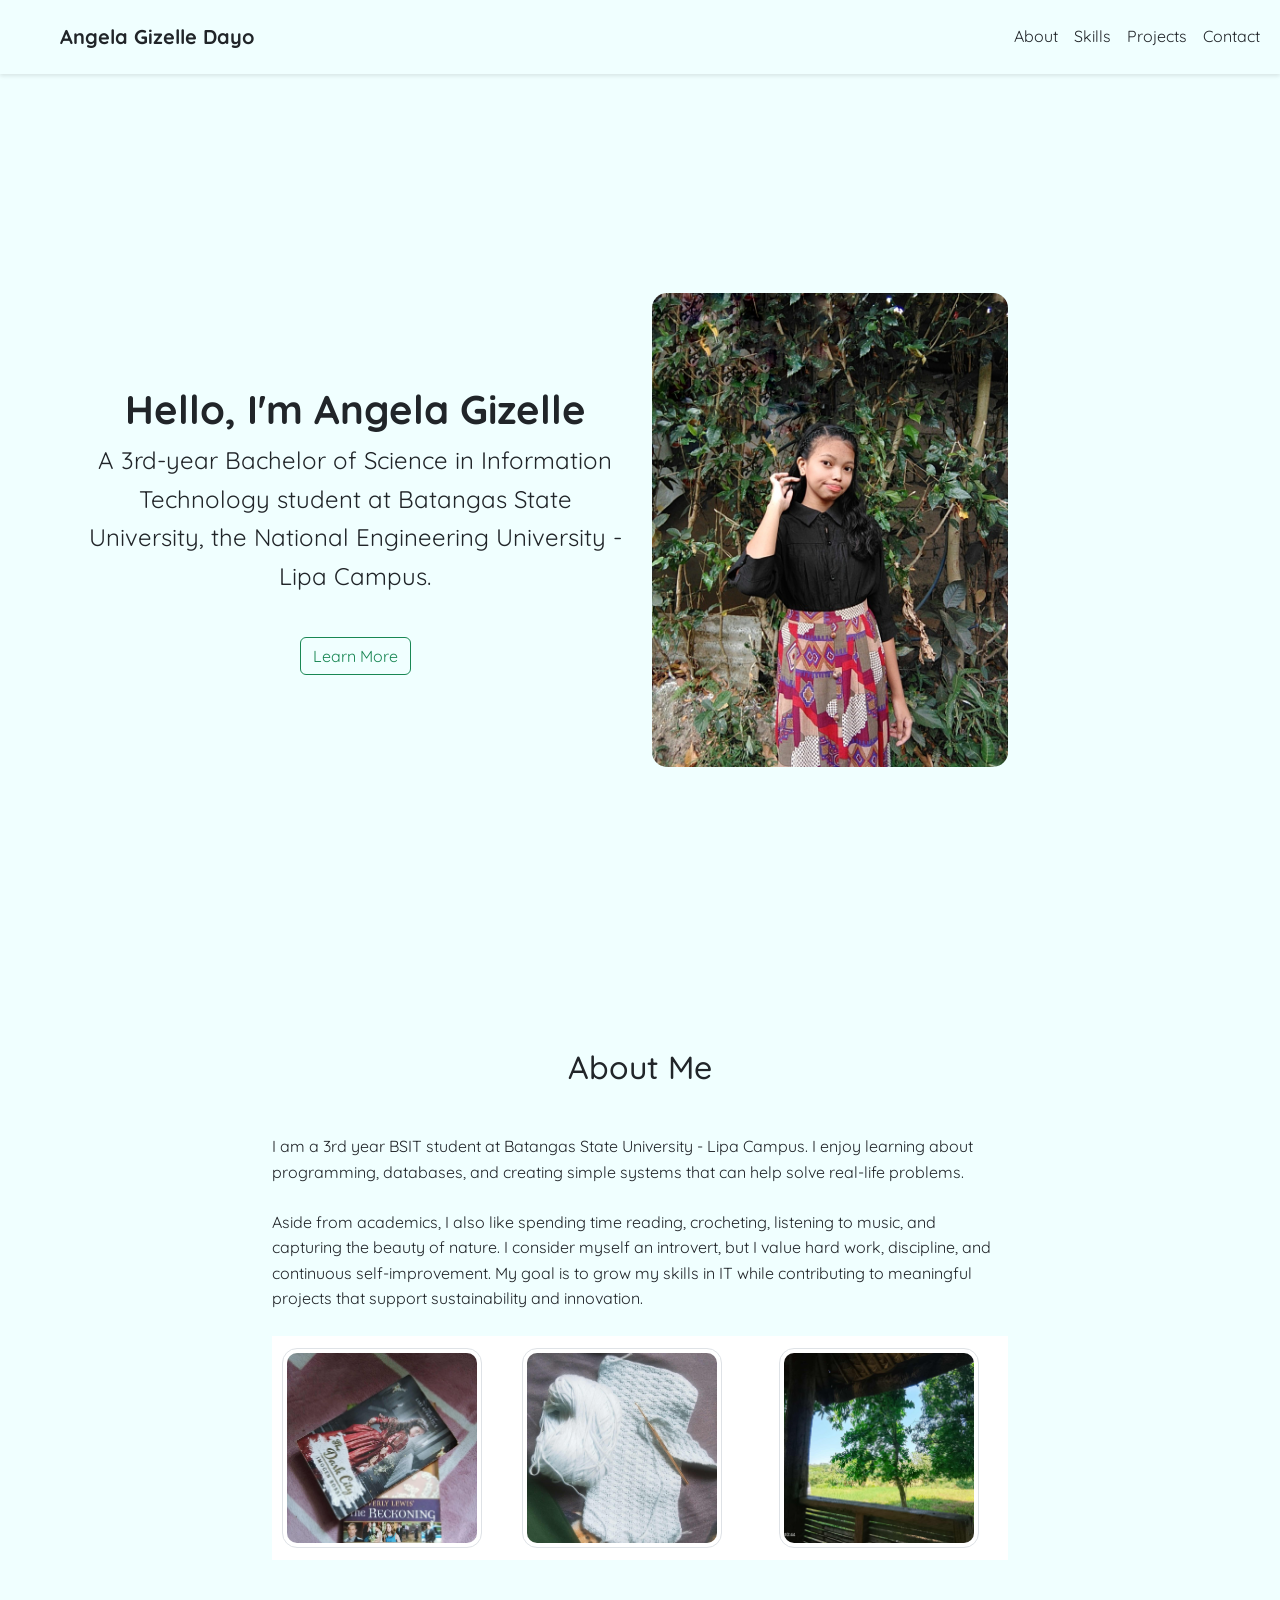
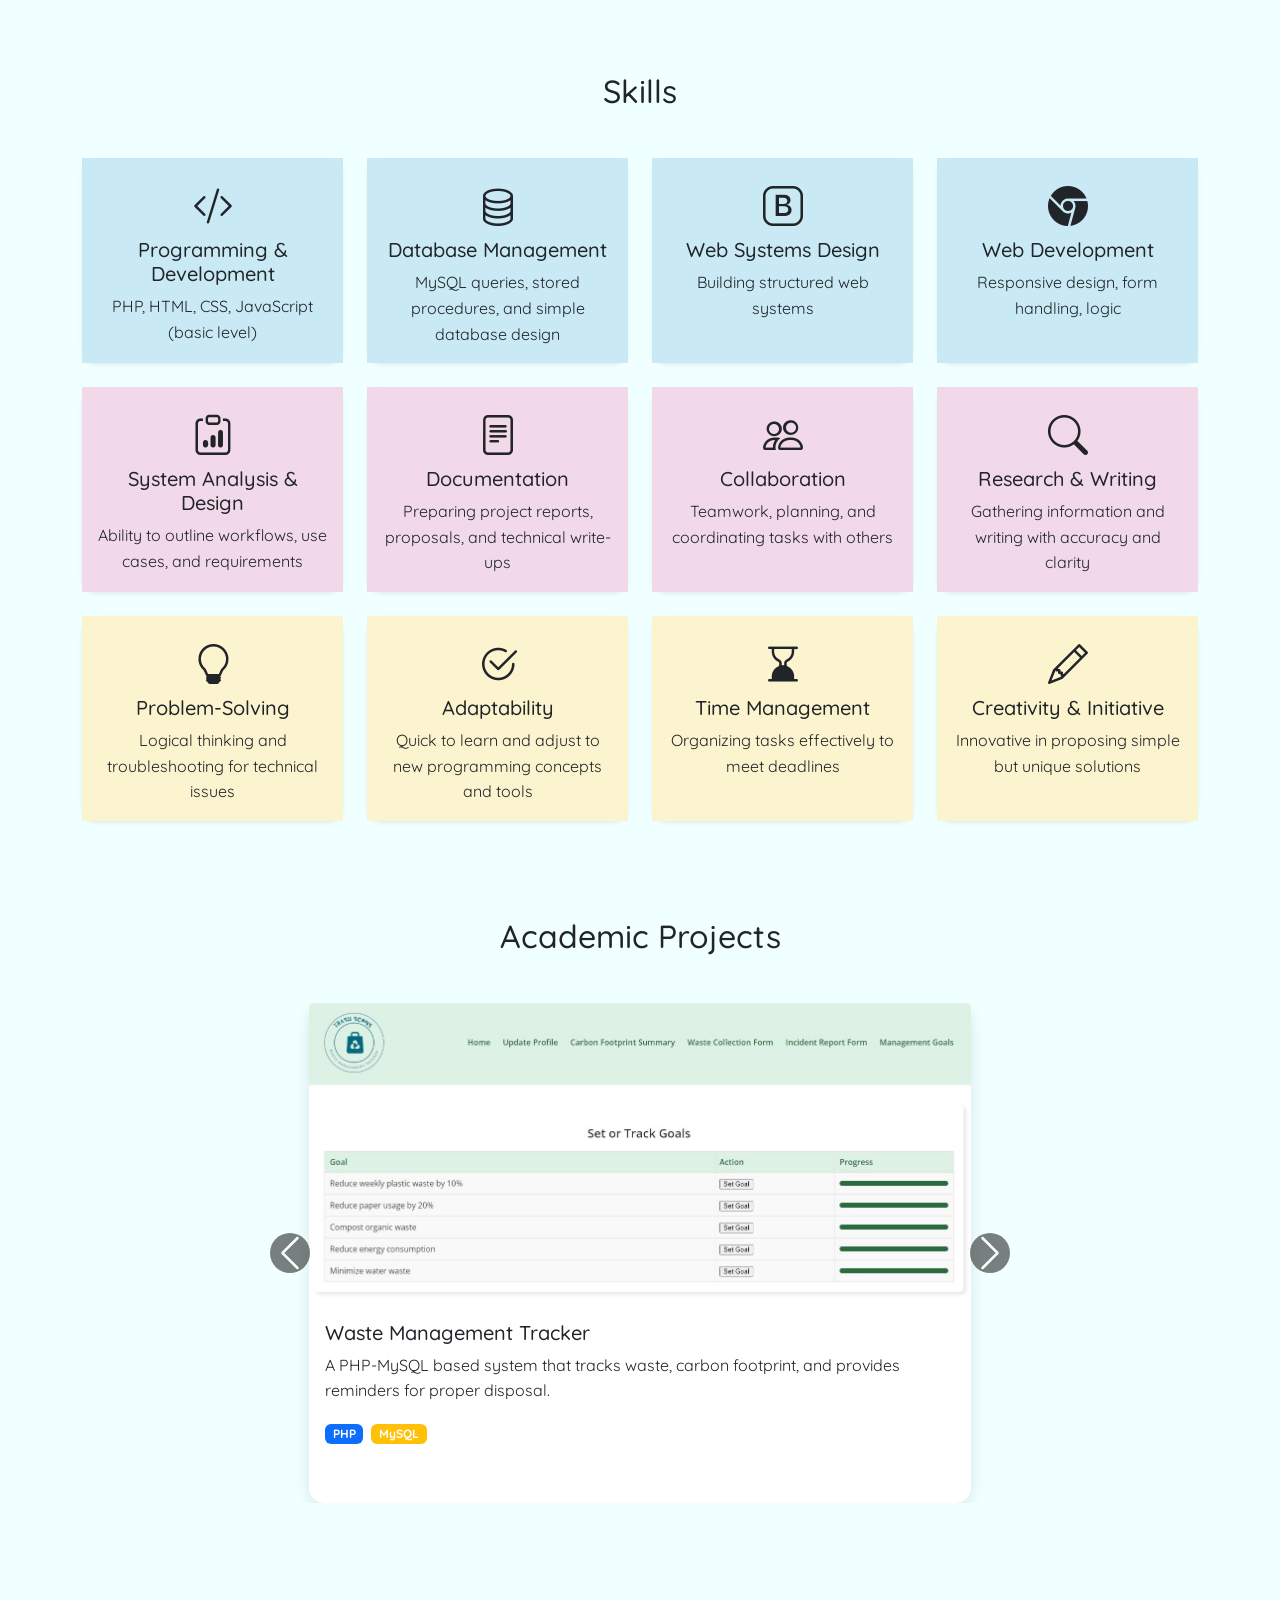
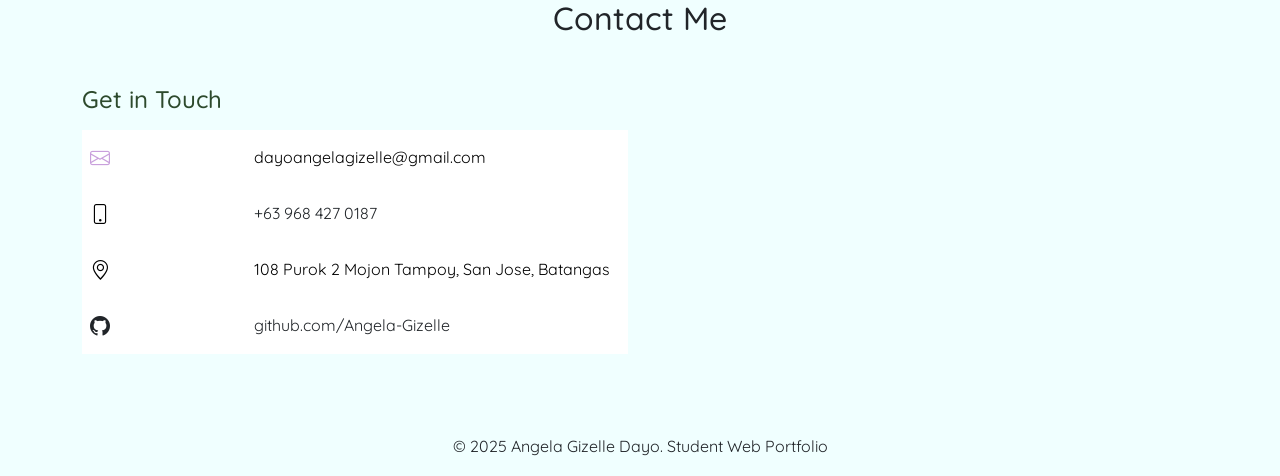
<file: index.html>
<!DOCTYPE html>
<html lang="en">
<head>
    <meta charset="UTF-8">
    <meta name="viewport" content="width=device-width, initial-scale=1.0">
    <title>Angela Gizelle Dayo - Student Portfolio</title>
   
    <link href="https://cdn.jsdelivr.net/npm/bootstrap@5.3.2/dist/css/bootstrap.min.css" rel="stylesheet">
    <link rel="stylesheet" href="https://cdn.jsdelivr.net/npm/bootstrap-icons@1.10.0/font/bootstrap-icons.css">
    <link href="https://fonts.googleapis.com/css2?family=Quicksand&display=swap" rel="stylesheet">
    <link rel="stylesheet" href="style.css">
</head>
<body>
    <nav class="navbar navbar-expand-sm fixed-top background-color-azure">
        <div class="container-fluid">
            <a class="navbar-brand fw-bold text-dark ps-lg-5" href="#home">Angela Gizelle Dayo</a>
            <button class="navbar-toggler" type="button" data-bs-toggle="collapse" data-bs-target="#navbarNav">
                <span class="navbar-toggler-icon"></span>
            </button>
            <div class="collapse navbar-collapse" id="navbarNav">
                <ul class="navbar-nav ms-auto mb-2 mb-lg-0">
                    <li class="nav-item">
                        <a class="nav-link text-dark" href="#about">About</a>
                    </li>
                    <li class="nav-item">
                        <a class="nav-link text-dark" href="#skills">Skills</a>
                    </li>
                    <li class="nav-item">
                        <a class="nav-link text-dark" href="#projects">Projects</a>
                    </li>
                    <li class="nav-item">
                        <a class="nav-link text-dark" href="#contact">Contact</a>
                    </li>
                </ul>
            </div>
        </div>
    </nav>

    <section id="home" class="hero-section bg-pastel-pink">
        <div class="container">
            <div class="row align-items-center min-vh-100">
                <div class="col-md-6">
                    <h1 class="fs-1 fw-bold text-dark text-center">Hello, I'm Angela Gizelle</h1>
                    <p class="fs-4 text-dark text-center">A 3rd-year Bachelor of Science in Information Technology student at 
                      Batangas State University, the National Engineering University - Lipa Campus.</p><br>
                    <div style="text-align: center;">
                      <a href="#about" class="btn btn-pastel-purple btn btn-outline-success">Learn More</a>
                    </div>
                </div>
                <div class="col-md-4 text-center">
                    <img src="photo.jpeg" alt="Angela Gizelle Dayo" class="img-fluid">
                </div>
            </div>
        </div>
    </section>

    <section id="about" class="py-5 bg-pastel-mint">
        <div class="container">
            <h2 class="text-center mb-5 text-dark">About Me</h2>
            <div class="row">
                <div class="col-md-8 mx-auto">
                    <p class="text-dark mb-4">
                        I am a 3rd year BSIT student at Batangas State University - Lipa Campus. 
                        I enjoy learning about programming, databases, and creating simple systems that can help solve real-life problems.
                    </p>
                    <p class="text-dark mb-4">
                        Aside from academics, I also like spending time reading, crocheting, listening to music, and capturing the beauty of nature.
                        I consider myself an introvert, but I value hard work, discipline, and continuous self-improvement.
                        My goal is to grow my skills in IT while contributing to meaningful projects that support sustainability and innovation.
                    </p>
                    
                    <table class="table table-borderless text-center">
                      <tr>
                        <td>
                          <img src="reading.jfif" alt="Reading" class="img-thumbnail hobby-img" 
                              data-bs-toggle="tooltip" data-bs-placement="top" title="Reading books is my healthy distraction from anxiety.">
                        </td>
                        <td>
                          <img src="crochet.jfif" alt="Crochet" class="img-thumbnail hobby-img" 
                              data-bs-toggle="tooltip" data-bs-placement="top" title="When I need an escape from chaos, I turn to crocheting for peace and creativity.">
                        </td>
                        <td>
                          <img src="nature.jfif" alt="Capturing Nature" class="img-thumbnail hobby-img" 
                              data-bs-toggle="tooltip" data-bs-placement="top" title="In life’s heaviest moments, music and nature are my refuge.">
                        </td>
                      </tr>
                    </table>
                </div>
            </div>
        </div>
    </section>

    <section id="skills" class="py-5 bg-pastel-yellow">
        <div class="container">
            <h2 class="text-center mb-5 text-dark">Skills</h2>
            <div class="row g-4">
                <div class="col-md-3">
                    <div class="card h-100 border-0 shadow-sm">
                        <div class="card-body text-center" style="background-color: #c9e9f4;">
                            <i class="bi bi-code-slash fs-1 text-pastel-mint mb-3"></i>
                            <h5 class="card-title">Programming & Development</h5>
                            <p class="card-text">PHP, HTML, CSS, JavaScript (basic level)</p>
                        </div>
                    </div>
                </div>
                <div class="col-md-3">
                    <div class="card h-100 border-0 shadow-sm">
                        <div class="card-body text-center" style="background-color: #c9e9f4;">
                            <i class="bi bi-database fs-1 text-pastel-mint mb-3"></i>
                            <h5 class="card-title">Database Management</h5>
                            <p class="card-text">MySQL queries, stored procedures, and simple database design</p>
                        </div>
                    </div>
                </div>
                <div class="col-md-3">
                    <div class="card h-100 border-0 shadow-sm">
                        <div class="card-body text-center" style="background-color: #c9e9f4;">
                            <i class="bi bi-bootstrap fs-1 text-pastel-mint mb-3"></i>
                            <h5 class="card-title">Web Systems Design</h5>
                            <p class="card-text">Building structured web systems</p>
                        </div>
                    </div>
                </div>
                <div class="col-md-3">
                    <div class="card h-100 border-0 shadow-sm">
                        <div class="card-body text-center" style="background-color: #c9e9f4;">
                            <i class="bi bi-browser-chrome fs-1 text-pastel-mint mb-3"></i>
                            <h5 class="card-title">Web Development</h5>
                            <p class="card-text">Responsive design, form handling, logic</p>
                        </div>
                    </div>
                </div>
                <div class="col-md-3">
                    <div class="card h-100 border-0 shadow-sm">
                        <div class="card-body text-center" style="background-color: #f2d9ea;">
                            <i class="bi bi-clipboard-data fs-1 text-pastel-mint mb-3"></i>
                            <h5 class="card-title">System Analysis & Design</h5>
                            <p class="card-text">Ability to outline workflows, use cases, and requirements</p>
                        </div>
                    </div>
                </div>
                <div class="col-md-3">
                    <div class="card h-100 border-0 shadow-sm">
                        <div class="card-body text-center" style="background-color: #f2d9ea;">
                            <i class="bi bi-file-text fs-1 text-pastel-mint mb-3"></i>
                            <h5 class="card-title">Documentation</h5>
                            <p class="card-text">Preparing project reports, proposals, and technical write-ups</p>
                        </div>
                    </div>
                </div>
                <div class="col-md-3">
                    <div class="card h-100 border-0 shadow-sm">
                        <div class="card-body text-center" style="background-color:#f2d9ea;">
                            <i class="bi bi-people fs-1 text-pastel-mint mb-3"></i>
                            <h5 class="card-title">Collaboration</h5>
                            <p class="card-text">Teamwork, planning, and coordinating tasks with others</p>
                        </div>
                    </div>
                </div>
                <div class="col-md-3">
                    <div class="card h-100 border-0 shadow-sm">
                        <div class="card-body text-center" style="background-color: #f2d9ea;">
                            <i class="bi bi-search fs-1 text-pastel-mint mb-3"></i>
                            <h5 class="card-title">Research & Writing</h5>
                            <p class="card-text">Gathering information and writing with accuracy and clarity</p>
                        </div>
                    </div>
                </div>
                <div class="col-md-3">
                    <div class="card h-100 border-0 shadow-sm">
                        <div class="card-body text-center" style="background-color: #fcf4ce;">
                            <i class="bi bi-lightbulb fs-1 text-pastel-mint mb-3"></i>
                            <h5 class="card-title">Problem-Solving</h5>
                            <p class="card-text">Logical thinking and troubleshooting for technical issues</p>
                        </div>
                    </div>
                </div>
                <div class="col-md-3">
                    <div class="card h-100 border-0 shadow-sm">
                        <div class="card-body text-center" style="background-color: #fcf4ce;">
                            <i class="bi bi-check2-circle fs-1 text-pastel-mint mb-3"></i>
                            <h5 class="card-title">Adaptability</h5>
                            <p class="card-text">Quick to learn and adjust to new programming concepts and tools</p>
                        </div>
                    </div>
                </div>
                <div class="col-md-3">
                    <div class="card h-100 border-0 shadow-sm">
                        <div class="card-body text-center" style="background-color:#fcf4ce;">
                            <i class="bi bi-hourglass-bottom fs-1 text-pastel-mint mb-3"></i>
                            <h5 class="card-title">Time Management</h5>
                            <p class="card-text">Organizing tasks effectively to meet deadlines</p>
                        </div>
                    </div>
                </div>
                <div class="col-md-3">
                    <div class="card h-100 border-0 shadow-sm">
                        <div class="card-body text-center" style="background-color: #fcf4ce;">
                            <i class="bi bi-pencil fs-1 text-pastel-mint mb-3"></i>
                            <h5 class="card-title">Creativity & Initiative</h5>
                            <p class="card-text">Innovative in proposing simple but unique solutions</p>
                        </div>
                    </div>
                </div>
            </div>
        </div>
    </section>

    <section id="projects" class="py-5 bg-pastel-purple">
      <div class="container">
        <h2 class="text-center mb-5 text-dark">Academic Projects</h2>
        <div class="row">
          <div class="col-md-8 mx-auto">
            <div id="projectCarousel" class="carousel slide" data-bs-ride="carousel">

              <div class="carousel-indicators">
                <button type="button" data-bs-target="#projectCarousel" data-bs-slide-to="0" class="active"></button>
                <button type="button" data-bs-target="#projectCarousel" data-bs-slide-to="1"></button>
                <button type="button" data-bs-target="#projectCarousel" data-bs-slide-to="2"></button>
                <button type="button" data-bs-target="#projectCarousel" data-bs-slide-to="3"></button>
                <button type="button" data-bs-target="#projectCarousel" data-bs-slide-to="4"></button>
              </div>

              <div class="carousel-inner">
                <div class="carousel-item active">
                  <div class="card">
                    <img src="waste-goals.JPG" class="card-img-top" alt="Waste Management Tracker">
                    <div class="card-body">
                      <h5 class="card-title">Waste Management Tracker</h5>
                      <p class="card-text">A PHP-MySQL based system that tracks waste, carbon footprint, and provides reminders for proper disposal.</p>
                      <span class="badge bg-primary me-1">PHP</span>
                      <span class="badge bg-warning me-1">MySQL</span>
                    </div>
                  </div>
                </div>

                <div class="carousel-item">
                  <div class="card">
                    <img src="room-login.JPG" class="card-img-top" alt="Room Management System">
                    <div class="card-body">
                      <h5 class="card-title">Room Management System</h5>
                      <p class="card-text">A web-based system for managing room reservations with dynamic building and floor selection using PHP and MySQL.</p>
                      <span class="badge bg-primary me-1">PHP</span>
                      <span class="badge bg-warning me-1">MySQL</span>
                      <span class="badge bg-success">FullCalendar</span>
                    </div>
                  </div>
                </div>

                <div class="carousel-item">
                  <div class="card">
                    <img src="html.JPG" class="card-img-top" alt="HTML Activity">
                    <div class="card-body">
                      <h5 class="card-title">HTML Table Activity</h5>
                      <p class="card-text">An HTML activity demonstrating structured data presentation using tables with headers, rows, and formatting.</p>
                      <span class="badge bg-primary me-1">HTML</span>
                      <span class="badge bg-success">Tables</span>
                    </div>
                  </div>
                </div>

                <div class="carousel-item">
                  <div class="card">
                    <img src="css.JPG" class="card-img-top" alt="CSS Activity">
                    <div class="card-body">
                      <h5 class="card-title">CSS Activity</h5>
                      <p class="card-text">A styling activity applying CSS properties such as layouts, typography, backgrounds, and responsive design techniques.</p>
                      <span class="badge bg-primary me-1">CSS</span>
                      <span class="badge bg-success">Responsive Design</span>
                    </div>
                  </div>
                </div>

                <div class="carousel-item">
                  <div class="card">
                    <img src="bootstrap.JPG" class="card-img-top" alt="Bootstrap Activity">
                    <div class="card-body">
                      <h5 class="card-title">Bootstrap Activity</h5>
                      <p class="card-text">A front-end project showcasing the use of Bootstrap components such as cards, carousel, and navigation bar.</p>
                      <span class="badge bg-primary me-1">Bootstrap</span>
                      <span class="badge bg-success">Responsive UI</span>
                    </div>
                  </div>
                </div>

              </div>

              <button class="carousel-control-prev" type="button" data-bs-target="#projectCarousel" data-bs-slide="prev">
                <span class="carousel-control-prev-icon" aria-hidden="true"
                      style="background-color: #000; border-radius: 50%; padding: 20px;"></span>
                <span class="visually-hidden">Previous</span>
              </button>
              <button class="carousel-control-next" type="button" data-bs-target="#projectCarousel" data-bs-slide="next">
                <span class="carousel-control-next-icon" aria-hidden="true"
                      style="background-color: #000; border-radius: 50%; padding: 20px;"></span>
                <span class="visually-hidden">Next</span>
              </button>

            </div>
          </div>
        </div>
      </div>
    </section>


    <section id="contact" class="py-5 bg-pastel-mint">
      <div class="container">
        <h2 class="text-center mb-5 text-dark">Contact Me</h2>
        <div class="row">

          <div class="col-md-6">
            <h4 class="mb-3">Get in Touch</h4>
            <table class="table table-borderless align-middle">
              <tr>
                <td><i class="bi bi-envelope text-pastel-purple fs-5"></i></td>
                <td>dayoangelagizelle@gmail.com</td>
              </tr>
              <tr>
                <td><i class="bi bi-phone text-pastel-blue fs-5"></i></td>
                <td>
                  <a href="tel:+639684270187" class="text-decoration-none text-dark">
                    +63 968 427 0187
                  </a>
                </td>
              </tr>
              <tr>
                <td><i class="bi bi-geo-alt text-pastel-pink fs-5"></i></td>
                <td>108 Purok 2 Mojon Tampoy, San Jose, Batangas</td>
              </tr>
              <tr>
                <td><i class="bi bi-github text-dark fs-5"></i></td>
                <td>
                  <a href="https://github.com/Angela-Gizelle" target="_blank" class="text-decoration-none text-dark">
                    github.com/Angela-Gizelle
                  </a>
                </td>
              </tr>
            </table>
          </div>        
        </div>
      </div>
    </section>

    <footer class="bg-pastel-blue py-3">
        <div class="container">
            <p class="text-center text-dark mb-0">&copy; 2025 Angela Gizelle Dayo. Student Web Portfolio</p>
        </div>
    </footer>

    <script src="https://cdn.jsdelivr.net/npm/bootstrap@5.3.0/dist/js/bootstrap.bundle.min.js"></script>
    <script src="script.js"></script>
</body>
</html>
</file>
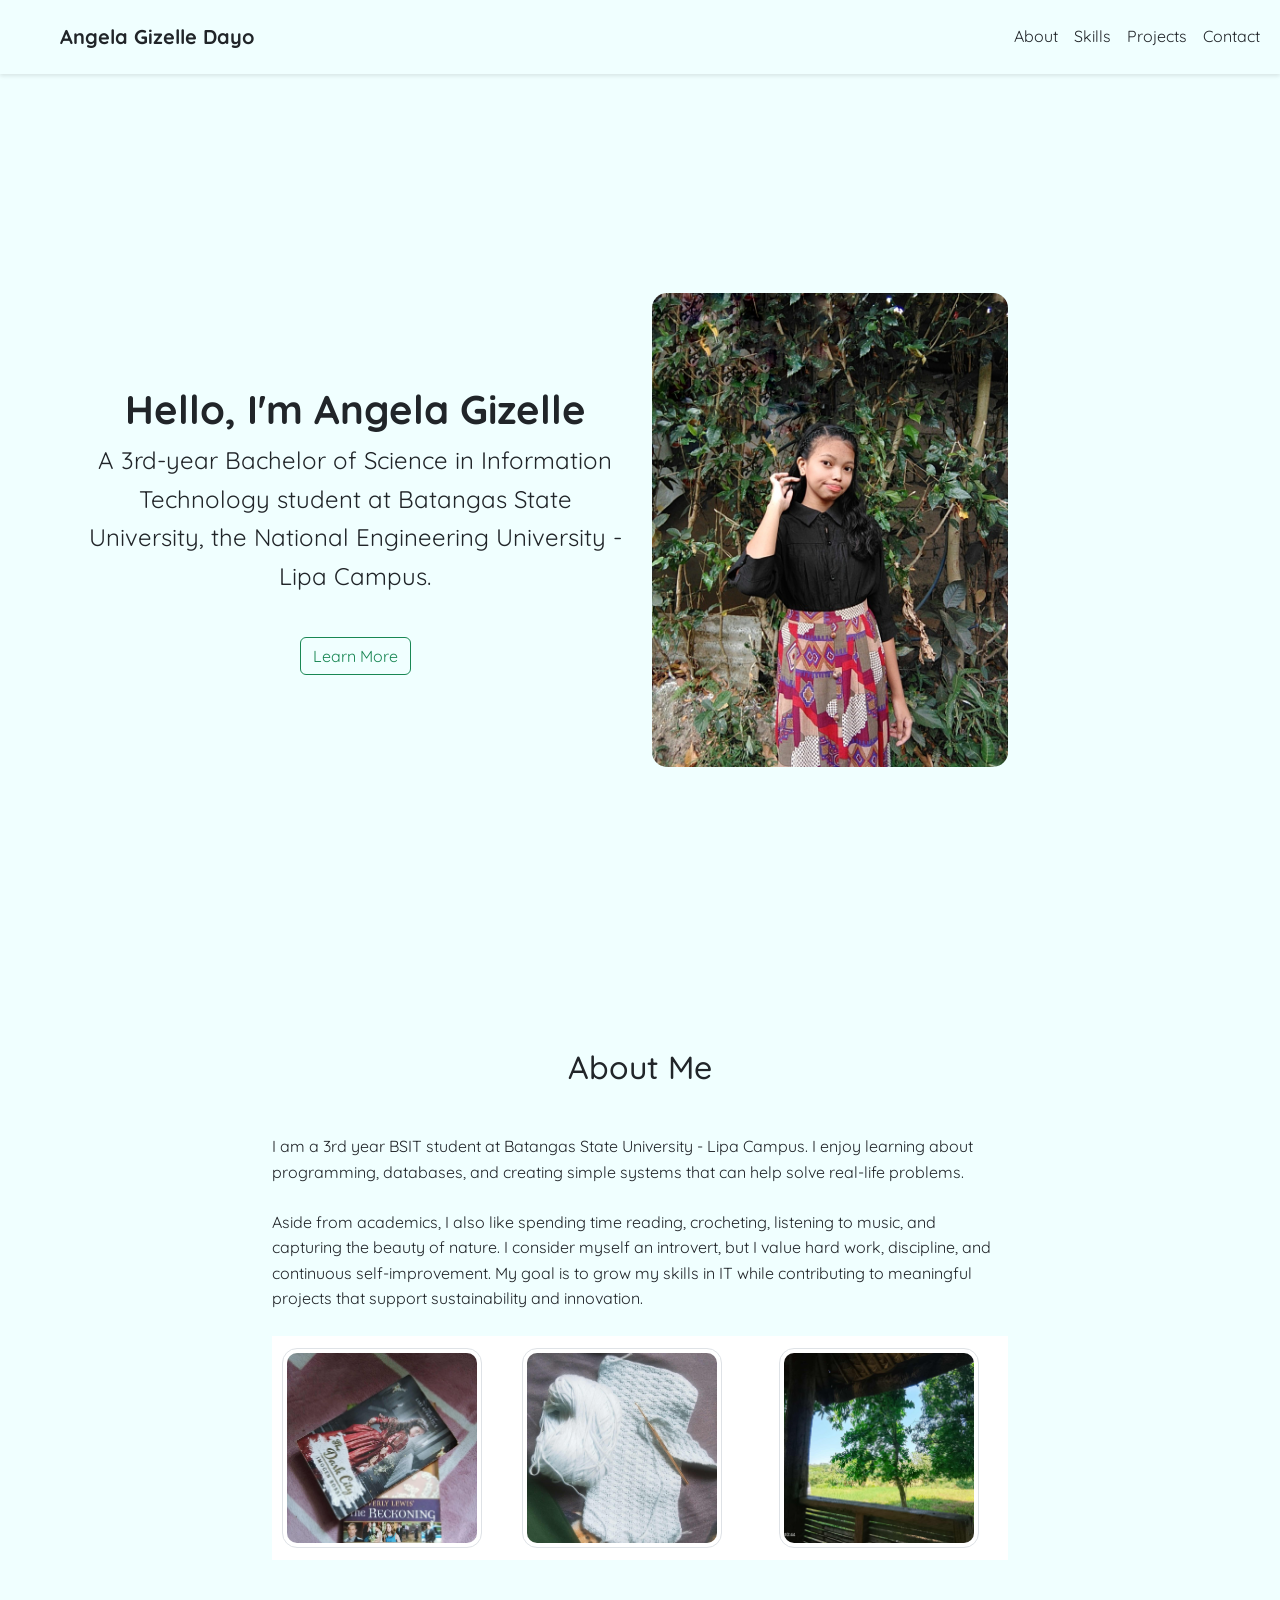
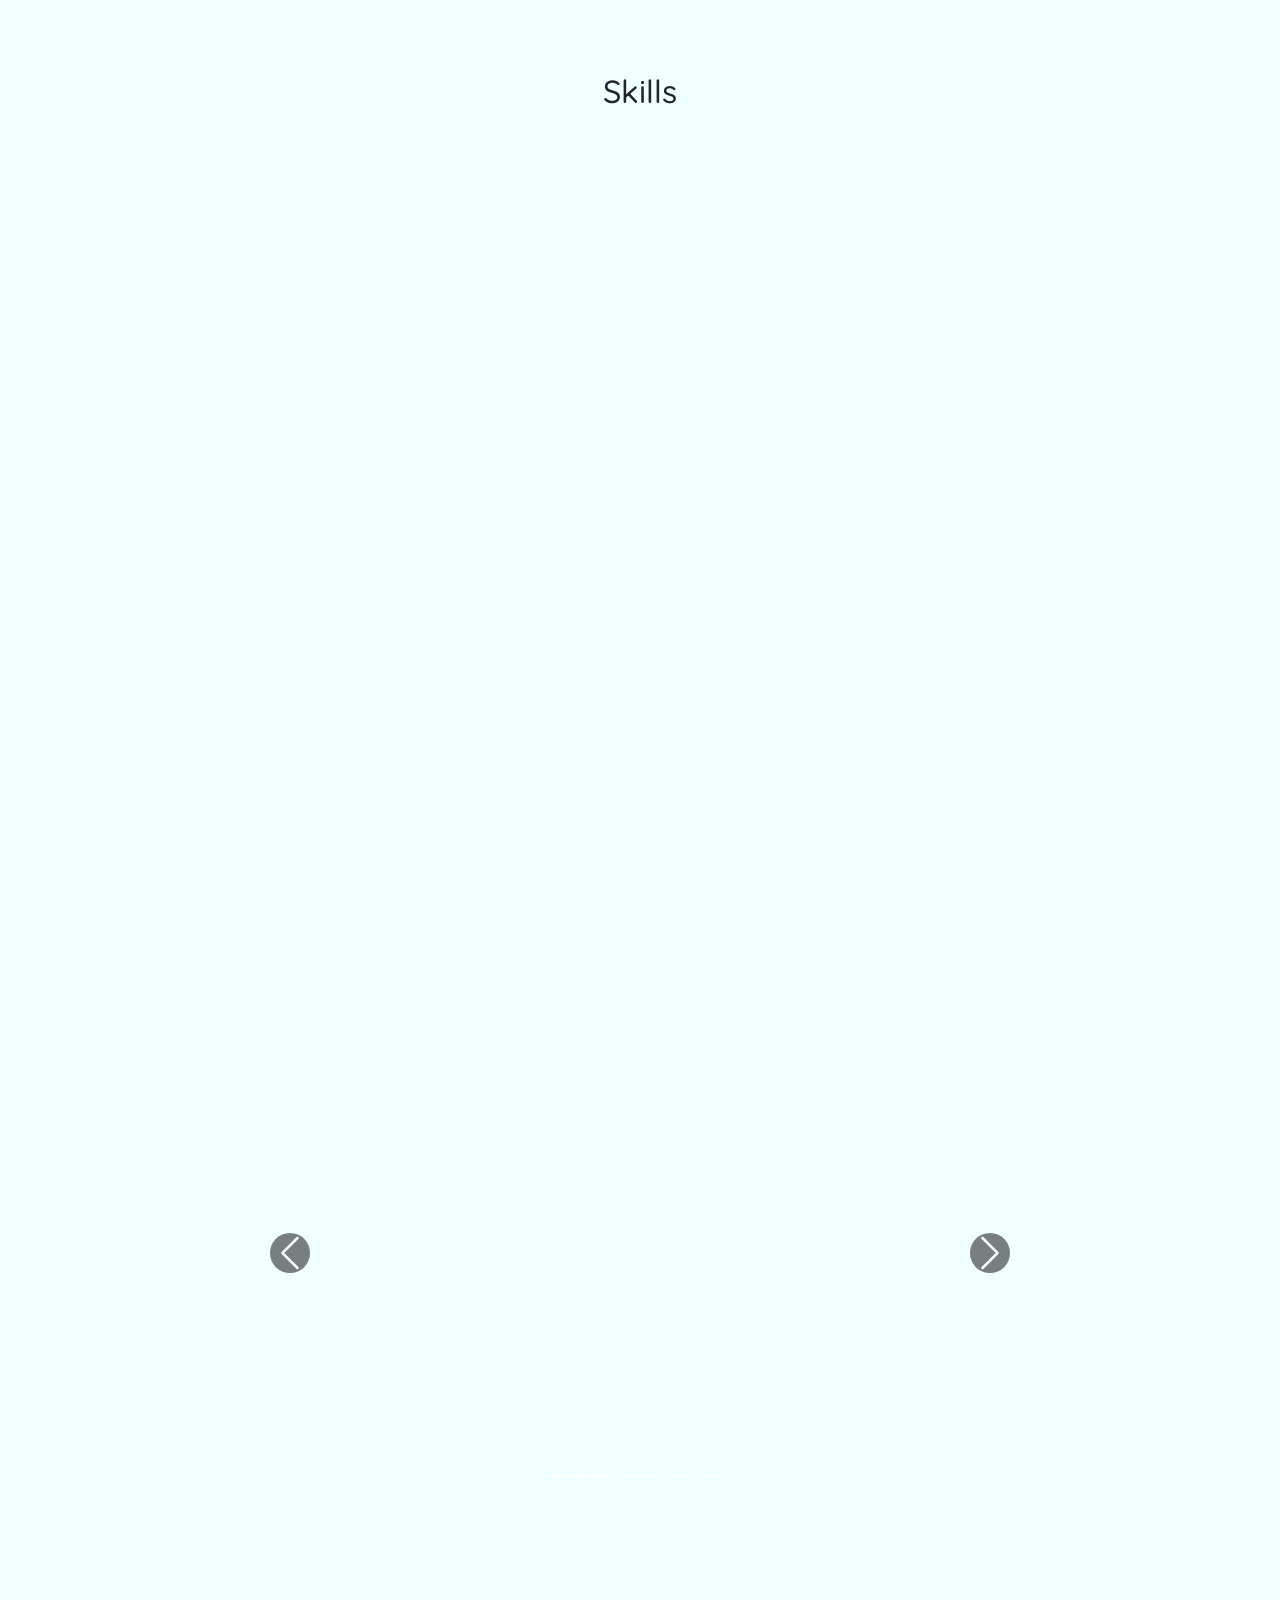
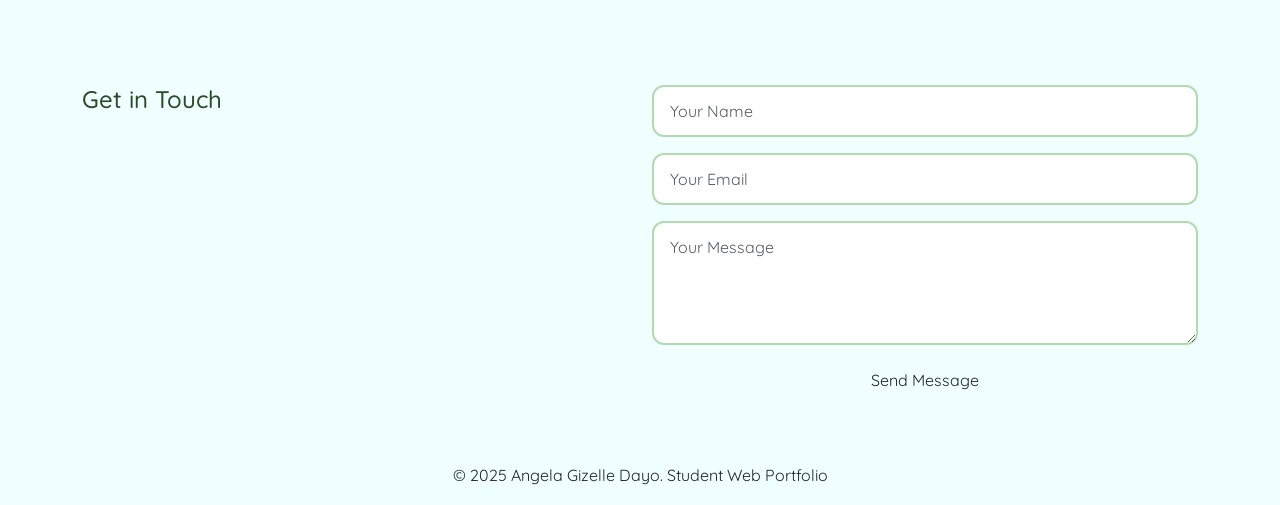
<file: portfolio.html>
<!DOCTYPE html>
<html lang="en">
<head>
    <meta charset="UTF-8">
    <meta name="viewport" content="width=device-width, initial-scale=1.0">
    <title>Angela Gizelle Dayo - Student Portfolio</title>
   
    <link href="https://cdn.jsdelivr.net/npm/bootstrap@5.3.2/dist/css/bootstrap.min.css" rel="stylesheet">
    <link rel="stylesheet" href="https://cdn.jsdelivr.net/npm/bootstrap-icons@1.10.0/font/bootstrap-icons.css">
    <link href="https://fonts.googleapis.com/css2?family=Quicksand&display=swap" rel="stylesheet">
    <link rel="stylesheet" href="style.css">
</head>
<body>
    <nav class="navbar navbar-expand-sm fixed-top background-color-azure">
        <div class="container-fluid">
            <a class="navbar-brand fw-bold text-dark ps-lg-5" href="#home">Angela Gizelle Dayo</a>
            <button class="navbar-toggler" type="button" data-bs-toggle="collapse" data-bs-target="#navbarNav">
                <span class="navbar-toggler-icon"></span>
            </button>
            <div class="collapse navbar-collapse" id="navbarNav">
                <ul class="navbar-nav ms-auto mb-2 mb-lg-0">
                    <li class="nav-item">
                        <a class="nav-link text-dark" href="#about">About</a>
                    </li>
                    <li class="nav-item">
                        <a class="nav-link text-dark" href="#skills">Skills</a>
                    </li>
                    <li class="nav-item">
                        <a class="nav-link text-dark" href="#projects">Projects</a>
                    </li>
                    <li class="nav-item">
                        <a class="nav-link text-dark" href="#contact">Contact</a>
                    </li>
                </ul>
            </div>
        </div>
    </nav>

    <section id="home" class="hero-section bg-pastel-pink">
        <div class="container">
            <div class="row align-items-center min-vh-100">
                <div class="col-md-6">
                    <h1 class="fs-1 fw-bold text-dark text-center">Hello, I'm Angela Gizelle</h1>
                    <p class="fs-4 text-dark text-center">A 3rd-year Bachelor of Science in Information Technology student at 
                      Batangas State University, the National Engineering University - Lipa Campus.</p><br>
                    <div style="text-align: center;">
                      <a href="#about" class="btn btn-pastel-purple btn btn-outline-success">Learn More</a>
                    </div>
                </div>
                <div class="col-md-4 text-center">
                    <img src="photo.jpeg" alt="Angela Gizelle Dayo" class="img-fluid">
                </div>
            </div>
        </div>
    </section>

    <section id="about" class="py-5 bg-pastel-mint">
        <div class="container">
            <h2 class="text-center mb-5 text-dark">About Me</h2>
            <div class="row">
                <div class="col-md-8 mx-auto">
                    <p class="text-dark mb-4">
                        I am a 3rd year BSIT student at Batangas State University - Lipa Campus. 
                        I enjoy learning about programming, databases, and creating simple systems that can help solve real-life problems.
                    </p>
                    <p class="text-dark mb-4">
                        Aside from academics, I also like spending time reading, crocheting, listening to music, and capturing the beauty of nature.
                        I consider myself an introvert, but I value hard work, discipline, and continuous self-improvement.
                        My goal is to grow my skills in IT while contributing to meaningful projects that support sustainability and innovation.
                    </p>
                    
                    <table class="table table-borderless text-center">
                      <tr>
                        <td>
                          <img src="reading.jfif" alt="Reading" class="img-thumbnail hobby-img" 
                              data-bs-toggle="tooltip" data-bs-placement="top" title="Reading books is my healthy distraction from anxiety.">
                        </td>
                        <td>
                          <img src="crochet.jfif" alt="Crochet" class="img-thumbnail hobby-img" 
                              data-bs-toggle="tooltip" data-bs-placement="top" title="When I need an escape from chaos, I turn to crocheting for peace and creativity.">
                        </td>
                        <td>
                          <img src="nature.jfif" alt="Capturing Nature" class="img-thumbnail hobby-img" 
                              data-bs-toggle="tooltip" data-bs-placement="top" title="In life’s heaviest moments, music and nature are my refuge.">
                        </td>
                      </tr>
                    </table>
                </div>
            </div>
        </div>
    </section>

    <section id="skills" class="py-5 bg-pastel-yellow">
        <div class="container">
            <h2 class="text-center mb-5 text-dark">Skills</h2>
            <div class="row g-4">
                <div class="col-md-3">
                    <div class="card h-100 border-0 shadow-sm">
                        <div class="card-body text-center" style="background-color: #c9e9f4;">
                            <i class="bi bi-code-slash fs-1 text-pastel-mint mb-3"></i>
                            <h5 class="card-title">Programming & Development</h5>
                            <p class="card-text">PHP, HTML, CSS, JavaScript (basic level)</p>
                        </div>
                    </div>
                </div>
                <div class="col-md-3">
                    <div class="card h-100 border-0 shadow-sm">
                        <div class="card-body text-center" style="background-color: #c9e9f4;">
                            <i class="bi bi-database fs-1 text-pastel-mint mb-3"></i>
                            <h5 class="card-title">Database Management</h5>
                            <p class="card-text">MySQL queries, stored procedures, and simple database design</p>
                        </div>
                    </div>
                </div>
                <div class="col-md-3">
                    <div class="card h-100 border-0 shadow-sm">
                        <div class="card-body text-center" style="background-color: #c9e9f4;">
                            <i class="bi bi-bootstrap fs-1 text-pastel-mint mb-3"></i>
                            <h5 class="card-title">Web Systems Design</h5>
                            <p class="card-text">Building structured web systems</p>
                        </div>
                    </div>
                </div>
                <div class="col-md-3">
                    <div class="card h-100 border-0 shadow-sm">
                        <div class="card-body text-center" style="background-color: #c9e9f4;">
                            <i class="bi bi-browser-chrome fs-1 text-pastel-mint mb-3"></i>
                            <h5 class="card-title">Web Development</h5>
                            <p class="card-text">Responsive design, form handling, logic</p>
                        </div>
                    </div>
                </div>
                <div class="col-md-3">
                    <div class="card h-100 border-0 shadow-sm">
                        <div class="card-body text-center" style="background-color: #f2d9ea;">
                            <i class="bi bi-clipboard-data fs-1 text-pastel-mint mb-3"></i>
                            <h5 class="card-title">System Analysis & Design</h5>
                            <p class="card-text">Ability to outline workflows, use cases, and requirements</p>
                        </div>
                    </div>
                </div>
                <div class="col-md-3">
                    <div class="card h-100 border-0 shadow-sm">
                        <div class="card-body text-center" style="background-color: #f2d9ea;">
                            <i class="bi bi-file-text fs-1 text-pastel-mint mb-3"></i>
                            <h5 class="card-title">Documentation</h5>
                            <p class="card-text">Preparing project reports, proposals, and technical write-ups</p>
                        </div>
                    </div>
                </div>
                <div class="col-md-3">
                    <div class="card h-100 border-0 shadow-sm">
                        <div class="card-body text-center" style="background-color:#f2d9ea;">
                            <i class="bi bi-people fs-1 text-pastel-mint mb-3"></i>
                            <h5 class="card-title">Collaboration</h5>
                            <p class="card-text">Teamwork, planning, and coordinating tasks with others</p>
                        </div>
                    </div>
                </div>
                <div class="col-md-3">
                    <div class="card h-100 border-0 shadow-sm">
                        <div class="card-body text-center" style="background-color: #f2d9ea;">
                            <i class="bi bi-search fs-1 text-pastel-mint mb-3"></i>
                            <h5 class="card-title">Research & Writing</h5>
                            <p class="card-text">Gathering information and writing with accuracy and clarity</p>
                        </div>
                    </div>
                </div>
                <div class="col-md-3">
                    <div class="card h-100 border-0 shadow-sm">
                        <div class="card-body text-center" style="background-color: #fcf4ce;">
                            <i class="bi bi-lightbulb fs-1 text-pastel-mint mb-3"></i>
                            <h5 class="card-title">Problem-Solving</h5>
                            <p class="card-text">Logical thinking and troubleshooting for technical issues</p>
                        </div>
                    </div>
                </div>
                <div class="col-md-3">
                    <div class="card h-100 border-0 shadow-sm">
                        <div class="card-body text-center" style="background-color: #fcf4ce;">
                            <i class="bi bi-check2-circle fs-1 text-pastel-mint mb-3"></i>
                            <h5 class="card-title">Adaptability</h5>
                            <p class="card-text">Quick to learn and adjust to new programming concepts and tools</p>
                        </div>
                    </div>
                </div>
                <div class="col-md-3">
                    <div class="card h-100 border-0 shadow-sm">
                        <div class="card-body text-center" style="background-color:#fcf4ce;">
                            <i class="bi bi-hourglass-bottom fs-1 text-pastel-mint mb-3"></i>
                            <h5 class="card-title">Time Management</h5>
                            <p class="card-text">Organizing tasks effectively to meet deadlines</p>
                        </div>
                    </div>
                </div>
                <div class="col-md-3">
                    <div class="card h-100 border-0 shadow-sm">
                        <div class="card-body text-center" style="background-color: #fcf4ce;">
                            <i class="bi bi-pencil fs-1 text-pastel-mint mb-3"></i>
                            <h5 class="card-title">Creativity & Initiative</h5>
                            <p class="card-text">Innovative in proposing simple but unique solutions</p>
                        </div>
                    </div>
                </div>
            </div>
        </div>
    </section>

    <section id="projects" class="py-5 bg-pastel-purple">
      <div class="container">
        <h2 class="text-center mb-5 text-dark">Academic Projects</h2>
        <div class="row">
          <div class="col-md-8 mx-auto">
            <div id="projectCarousel" class="carousel slide" data-bs-ride="carousel">

              <div class="carousel-indicators">
                <button type="button" data-bs-target="#projectCarousel" data-bs-slide-to="0" class="active"></button>
                <button type="button" data-bs-target="#projectCarousel" data-bs-slide-to="1"></button>
                <button type="button" data-bs-target="#projectCarousel" data-bs-slide-to="2"></button>
                <button type="button" data-bs-target="#projectCarousel" data-bs-slide-to="3"></button>
                <button type="button" data-bs-target="#projectCarousel" data-bs-slide-to="4"></button>
              </div>

              <div class="carousel-inner">
                <div class="carousel-item active">
                  <div class="card">
                    <img src="waste-goals.JPG" class="card-img-top" alt="Waste Management Tracker">
                    <div class="card-body">
                      <h5 class="card-title">Waste Management Tracker</h5>
                      <p class="card-text">A PHP-MySQL based system that tracks waste, carbon footprint, and provides reminders for proper disposal.</p>
                      <span class="badge bg-primary me-1">PHP</span>
                      <span class="badge bg-warning me-1">MySQL</span>
                    </div>
                  </div>
                </div>

                <div class="carousel-item">
                  <div class="card">
                    <img src="room-login.JPG" class="card-img-top" alt="Room Management System">
                    <div class="card-body">
                      <h5 class="card-title">Room Management System</h5>
                      <p class="card-text">A web-based system for managing room reservations with dynamic building and floor selection using PHP and MySQL.</p>
                      <span class="badge bg-primary me-1">PHP</span>
                      <span class="badge bg-warning me-1">MySQL</span>
                      <span class="badge bg-success">FullCalendar</span>
                    </div>
                  </div>
                </div>

                <div class="carousel-item">
                  <div class="card">
                    <img src="html.JPG" class="card-img-top" alt="HTML Activity">
                    <div class="card-body">
                      <h5 class="card-title">HTML Table Activity</h5>
                      <p class="card-text">An HTML activity demonstrating structured data presentation using tables with headers, rows, and formatting.</p>
                      <span class="badge bg-primary me-1">HTML</span>
                      <span class="badge bg-success">Tables</span>
                    </div>
                  </div>
                </div>

                <div class="carousel-item">
                  <div class="card">
                    <img src="css.JPG" class="card-img-top" alt="CSS Activity">
                    <div class="card-body">
                      <h5 class="card-title">CSS Activity</h5>
                      <p class="card-text">A styling activity applying CSS properties such as layouts, typography, backgrounds, and responsive design techniques.</p>
                      <span class="badge bg-primary me-1">CSS</span>
                      <span class="badge bg-success">Responsive Design</span>
                    </div>
                  </div>
                </div>

                <div class="carousel-item">
                  <div class="card">
                    <img src="bootstrap.JPG" class="card-img-top" alt="Bootstrap Activity">
                    <div class="card-body">
                      <h5 class="card-title">Bootstrap Activity</h5>
                      <p class="card-text">A front-end project showcasing the use of Bootstrap components such as cards, carousel, and navigation bar.</p>
                      <span class="badge bg-primary me-1">Bootstrap</span>
                      <span class="badge bg-success">Responsive UI</span>
                    </div>
                  </div>
                </div>

              </div>

              <button class="carousel-control-prev" type="button" data-bs-target="#projectCarousel" data-bs-slide="prev">
                <span class="carousel-control-prev-icon" aria-hidden="true"
                      style="background-color: #000; border-radius: 50%; padding: 20px;"></span>
                <span class="visually-hidden">Previous</span>
              </button>
              <button class="carousel-control-next" type="button" data-bs-target="#projectCarousel" data-bs-slide="next">
                <span class="carousel-control-next-icon" aria-hidden="true"
                      style="background-color: #000; border-radius: 50%; padding: 20px;"></span>
                <span class="visually-hidden">Next</span>
              </button>

            </div>
          </div>
        </div>
      </div>
    </section>


    <section id="contact" class="py-5 bg-pastel-mint">
      <div class="container">
        <h2 class="text-center mb-5 text-dark">Contact Me</h2>
        <div class="row">

          <div class="col-md-6">
            <h4 class="mb-3">Get in Touch</h4>
            <table class="table table-borderless align-middle">
              <tr>
                <td><i class="bi bi-envelope text-pastel-purple fs-5"></i></td>
                <td>dayoangelagizelle@gmail.com</td>
              </tr>
              <tr>
                <td><i class="bi bi-phone text-pastel-blue fs-5"></i></td>
                <td>
                  <a href="tel:+639684270187" class="text-decoration-none text-dark">
                    +63 968 427 0187
                  </a>
                </td>
              </tr>
              <tr>
                <td><i class="bi bi-geo-alt text-pastel-pink fs-5"></i></td>
                <td>108 Purok 2 Mojon Tampoy, San Jose, Batangas</td>
              </tr>
              <tr>
                <td><i class="bi bi-github text-dark fs-5"></i></td>
                <td>
                  <a href="https://github.com/Angela-Gizelle" target="_blank" class="text-decoration-none text-dark">
                    github.com/Angela-Gizelle
                  </a>
                </td>
              </tr>
            </table>
          </div>

          <div class="col-md-6">
            <form>
              <div class="mb-3">
                <input type="text" class="form-control" placeholder="Your Name">
              </div>
              <div class="mb-3">
                <input type="email" class="form-control" placeholder="Your Email">
              </div>
              <div class="mb-3">
                <textarea class="form-control" rows="4" placeholder="Your Message"></textarea>
              </div>
              <button type="submit" class="btn btn-pastel-purple w-100">Send Message</button>
            </form>
          </div>
          
        </div>
      </div>
    </section>

    <footer class="bg-pastel-blue py-3">
        <div class="container">
            <p class="text-center text-dark mb-0">&copy; 2025 Angela Gizelle Dayo. Student Web Portfolio</p>
        </div>
    </footer>

    <script src="https://cdn.jsdelivr.net/npm/bootstrap@5.3.0/dist/js/bootstrap.bundle.min.js"></script>
    <script src="script.js"></script>
</body>
</html>
</file>
<file: style.css>
:root {
  --coral-pink: #ff9999;
  --sage-green: #b3d9b3;
  --pale-yellow: #ffff99;
  --lavender-blue: #b3b3ff;
  --mint-aqua: #99ffff;
  --pastel-purple: #c9a0dc;
  --text-dark: #2d4a2d;
  --text-light: #5a7c5a;
  --white: #ffffff;
}

* {
  margin: 0;
  padding: 0;
  box-sizing: border-box;
}

body {
  font-family: 'Quicksand', sans-serif;
  line-height: 1.6;
  color: var(--text-dark);
  background-color: azure;
}

img {
  max-width: 100%;
  height: auto;
  border-radius: 15px;
}

html {
  scroll-behavior: smooth;
}

.bg-coral-pink { background-color: var(--coral-pink) !important; }
.bg-sage-green { background-color: var(--sage-green) !important; }
.bg-pale-yellow { background-color: var(--pale-yellow) !important; }
.bg-lavender-blue { background-color: var(--lavender-blue) !important; }
.bg-mint-aqua { background-color: var(--mint-aqua) !important; }

.bg-tech-skill { background-color: var(--tech-skill) !important; }
.bg-project-skill { background-color: var(--project-skill) !important; }
.bg-soft-skill { background-color: var(--soft-skill) !important; }

.text-pastel-purple { color: var(--pastel-purple) !important; }


.navbar {
  padding: 1rem 0;
  box-shadow: 0 2px 4px rgba(0,0,0,0.1);
}

.navbar {
  flex-grow: 1;
  flex-basis: 100%;
  align-items: center;
  background-color: azure;
}

.hero-section {
  min-height: 100vh;
  display: flex;
  align-items: center;
  padding: 80px 0 20px;
}

.hobby-img {
  width: 200px;
  height: 200px;
  object-fit: cover;
  border-radius: 15px;
  cursor: pointer;
}

.card {
  transition: all 0.3s ease;
  border: none;
  border-radius: 15px;
  box-shadow: 0 4px 15px rgba(0,0,0,0.1);
}

.card:hover {
  transform: translateY(-8px);
  box-shadow: 0 8px 25px rgba(0,0,0,0.2);
}

.carousel-item .card {
  max-width: 90%;
  height: 500px;
  margin: 0 auto;
}

.carousel-control-prev,
.carousel-control-next {
  width: 5%;
}

.form-control {
  border-radius: 12px;
  border: 2px solid var(--sage-green);
  padding: 12px 16px;
  transition: all 0.3s ease;
}

.form-control:focus {
  border-color: #66a366;
  box-shadow: 0 0 0 0.2rem rgba(102,163,102,0.25);
  outline: none;
}

.table td {
  padding: 12px 8px;
  border: none;
}

.table td:first-child {
  font-weight: 600;
  width: 30%;
}

.fade-in {
  opacity: 0;
  transform: translateY(20px);
  transition: all 0.6s ease;
}

.fade-in.show {
  opacity: 1;
  transform: translateY(0);
}

@media (max-width: 768px) {
  .hero-section {
    text-align: center;
    padding: 100px 0 40px;
  }

  .display-4 {
    font-size: 2rem;
  }

  section {
    padding: 40px 0;
  }
}
</file>
